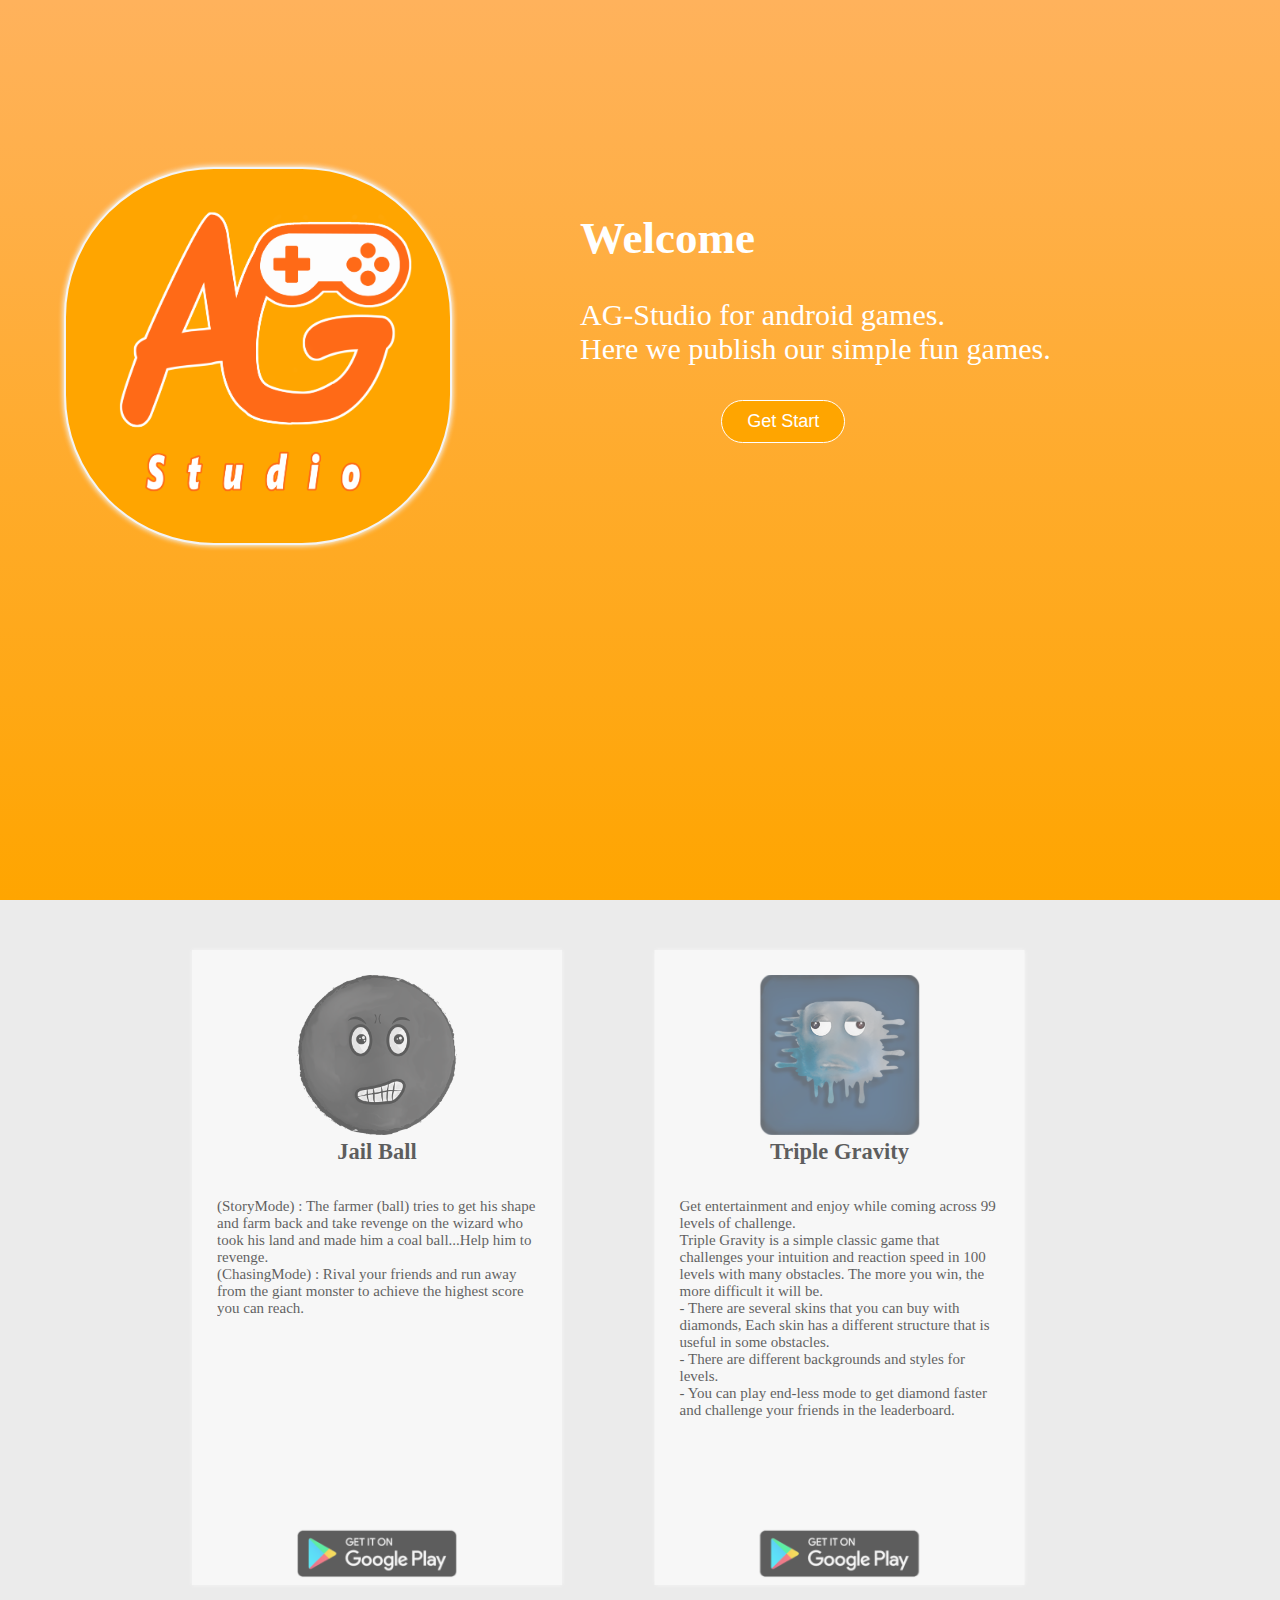
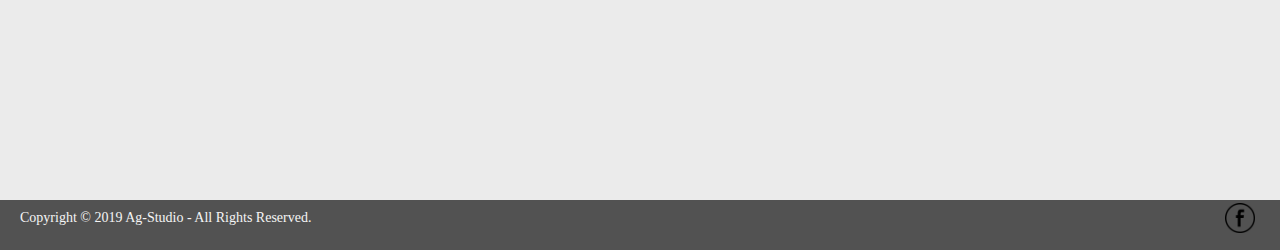
<file: index.html>
<!DOCTYPE html>
<html>
    <head>
        <meta charset="utf-8">
        <meta name="viewport" content="width=device-width, initial-scale=1.0">
        
        <title>Ag-Studio</title>
        
        <link href="https://fonts.googleapis.com/css?family=Montserrat&display=swap" rel="stylesheet">
        <link rel="stylesheet" href="css/style.css">
        <link rel="stylesheet" href="css/buttons.css">
        <link rel="stylesheet" href="css/animations.css">
        <link rel="stylesheet" href="css/MediaQueries.css">
    </head>
    <body>
        <section class="section wel_section">
            <div class="container">
                <div class="wel_logo" style="-webkit-animation-duration: 1.5s; animation-duration: 1.5s; -webkit-animation-name: fadein; animation-name: fadein;"><img id="logo" src="pictures/AG.png" alt="AG-logo"></div>
                <div class="wel_content">
                    <h2>Welcome</h2>
                    <br>
                    <p>AG-Studio for android games.<br>Here we publish our simple fun games.</p>
                    <br>
                    <button id="getstart-btn" class="btn-pattern-1" style="margin: 0 30%;">Get Start</button>
                </div>
            </div>
        </section>
        
        <section class="section games_section">
            <div class="container">
                
                <div class="group-1 selected_group">
                    <div class="GameBox">
                        <img src="pictures/JailBall_icon.png" alt="JailBall-logo">
                        <h2 style="display: block; height: 10%;">Jail Ball</h2>
                        <p style="display: block; height: 55%; overflow-y:auto;">(StoryMode) :
                            The farmer (ball) tries to get his shape and farm back and take revenge on the wizard who took his land and made him a coal ball...Help him to revenge. <br> (ChasingMode) : Rival your friends and run away from the giant monster to achieve the highest score you can reach.</p>
                        <a style="display: block; height: 5%;" href="https://play.google.com/store/apps/details?id=com.AG.JailBall"><img class="PlayStoreImg" src="pictures/GoogleStoreBtn.png" alt="Download Now"></a>
                    </div>

                    <div style="transform: translate(125%);" class="GameBox">
                        <img src="pictures/TG_icon.png" alt="TripleGravity-logo">
                        <h2 style="display: block; height: 10%;">Triple Gravity</h2>
                        <p style="display: block; height: 55%;">Get entertainment and enjoy while coming across 99 levels of challenge.<br>
                            Triple Gravity is a simple classic game that challenges your intuition and reaction speed in 100 levels with many obstacles.
                            The more you win, the more difficult it will be.<br>
- There are several skins that you can buy with diamonds, Each skin has a different structure that is useful in some obstacles.
<br>
- There are different backgrounds and styles for levels.
<br>
- You can play end-less mode to get diamond faster and challenge your friends in the leaderboard.</p>
                        <a style="display: block; height: 5%;" href="https://play.google.com/store/apps/details?id=com.AG.TripleGravity"><img class="PlayStoreImg" src="pictures/GoogleStoreBtn.png" alt="Download Now"></a>
                    </div>
                </div>
            </div> 
        </section>
        
        <footer>
            <label>Copyright © 2019 Ag-Studio - All Rights Reserved.</label>
            <a href="https://www.facebook.com/AwesomeGames4u" target="_blank"></a>
        </footer>
        <script src="js/script.js"></script>
    </body>
</html>
</file>
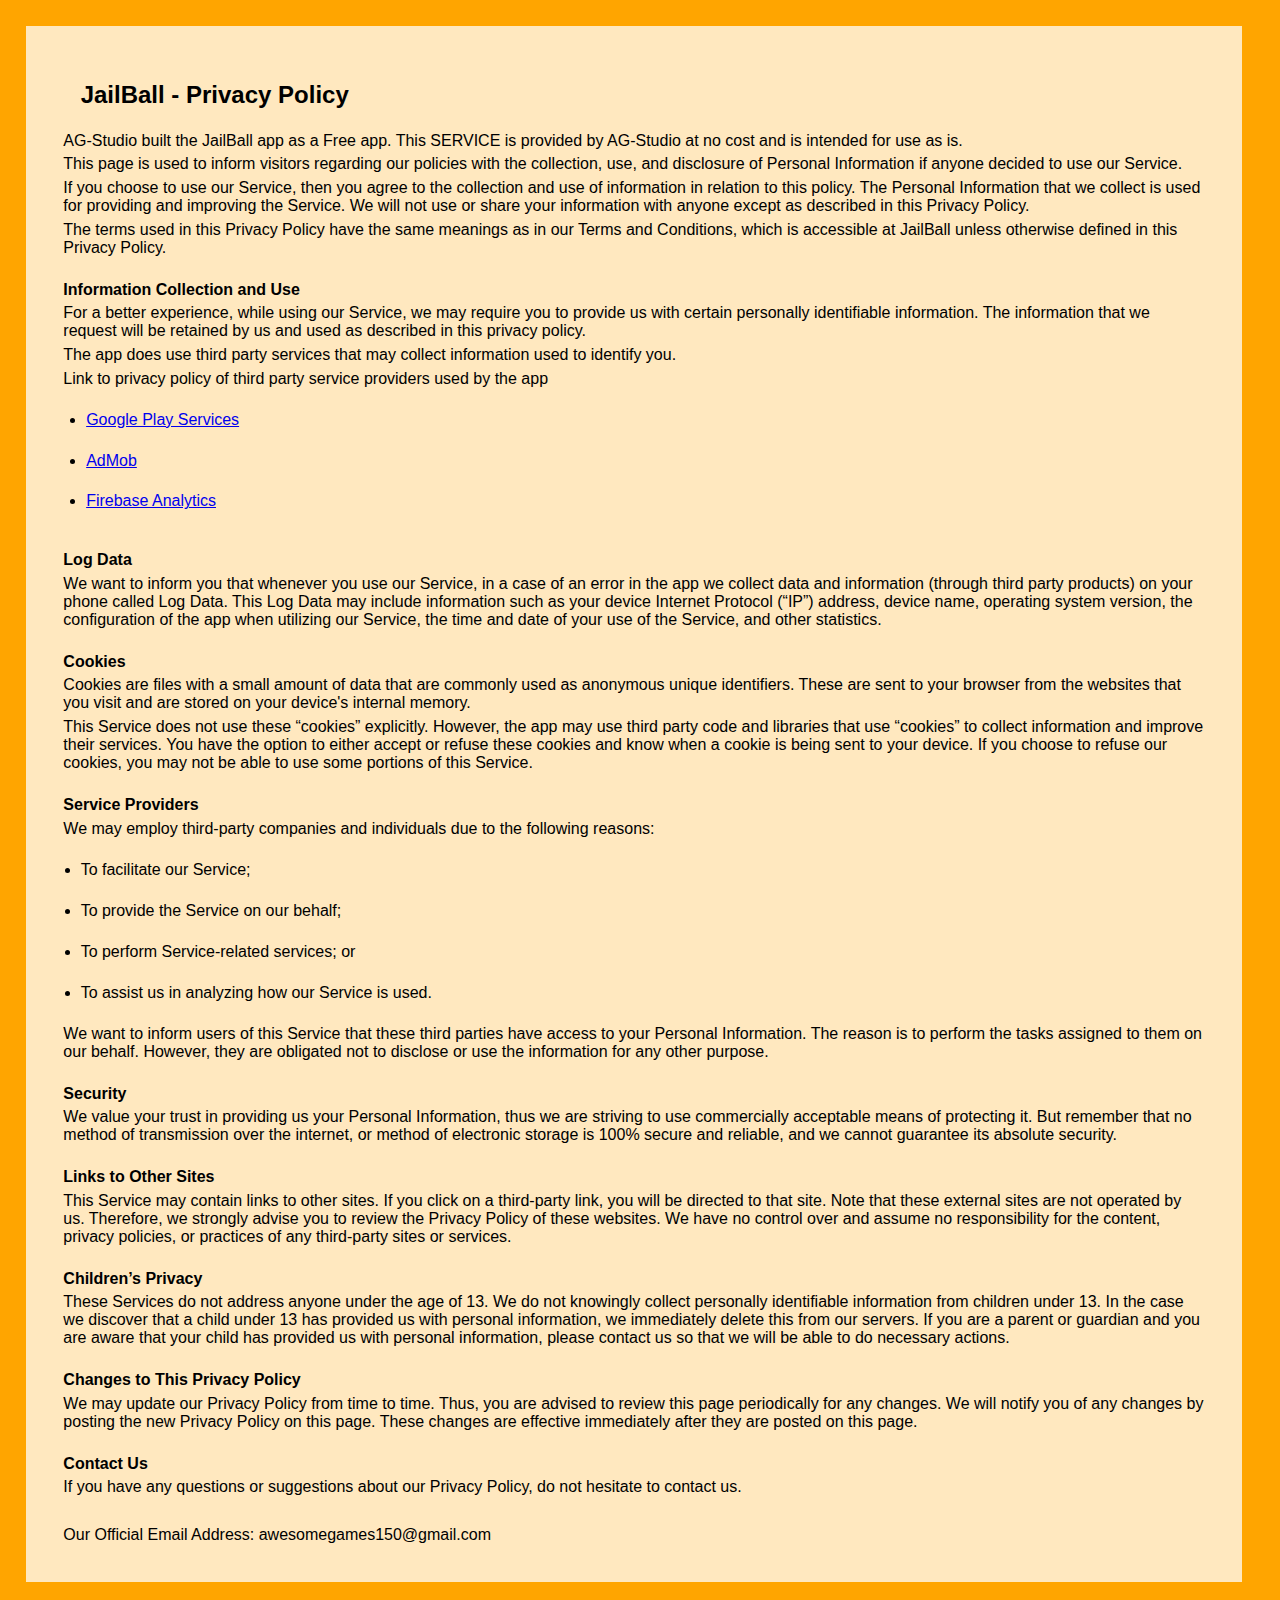
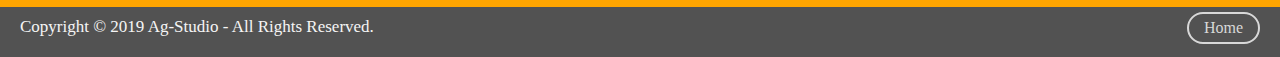
<file: JailBall_PrivacyPolicy.html>
<!DOCTYPE html>
<html lang="en">
    <head>
        <meta charset="utf-8">
        <meta name="viewport" content="width=device-width, initial-scale=1.0">
        <meta name="keywords" content="Android-Games-SimpleGames-AndroidGames-MobileGames">
        <meta name="description" content="AG-Studio for android games. Here we publish our simple fun games">
        
        <title>AG-Studio</title>
        
        <link rel="icon" href="https://drive.google.com/uc?authuser=0&id=1WiA4LRcoNYIMOTv-najiBPndVAPcq-lv&export=download">
        
        <style>
            *{
                padding: 0;
                margin: 0;
            }
            html{
                font-family:serif;
                background-color: #525252;
            }
            .btn{
                display: inline-block;
                font-size: 16px;
                color: #d8d8d8;
                text-decoration: none;
                border: 2px solid #d8d8d8;
                border-radius: 25px;
                padding: 5px 15px;
                -webkit-transition-duration: 0.5s;
                transition-duration: 0.5s;
            }
            .btn:hover{
                color: #525252;
                background-color: #d8d8d8;
            }
            div{
                margin: 0.5%;
            }
            h2{
                margin: 2%;
            }
            li{
                margin: 2%;
            }
            footer{
                display: block;
                background-color: #525252;
                color: #f5f5f5;
                font-size: 17px;
                height: 50px;
            }
            footer label{
                display: inline-block;
                margin-left: 20px;
                margin-top: 10px;
            }
        </style>
    </head>
    
    <body>        
        <section style="width: auto; background-color: orange;">
            <div style="display: inline-block; color: black; background-color: rgba(255, 255, 255, 0.75); width: 90%; height: 90%; margin: 2% 2%; padding: 2.5%;">
                
                <h2 style="font-family: &quot;Helvetica Neue&quot;, Helvetica, Arial, sans-serif;">
JailBall - Privacy Policy</h2>
<div style="font-family: &quot;Helvetica Neue&quot;, Helvetica, Arial, sans-serif;">
AG-Studio built the JailBall app as a Free app. This SERVICE is provided by AG-Studio at no cost and is intended for use as is.</div>
<div style="font-family: &quot;Helvetica Neue&quot;, Helvetica, Arial, sans-serif;">
This page is used to inform visitors regarding our policies with the collection, use, and disclosure of Personal Information if anyone decided to use our Service.</div>
<div style="font-family: &quot;Helvetica Neue&quot;, Helvetica, Arial, sans-serif;">
If you choose to use our Service, then you agree to the collection and use of information in relation to this policy. The Personal Information that we collect is used for providing and improving the Service. We will not use or share your information with anyone except as described in this Privacy Policy.</div>
<div style="font-family: &quot;Helvetica Neue&quot;, Helvetica, Arial, sans-serif;">
The terms used in this Privacy Policy have the same meanings as in our Terms and Conditions, which is accessible at JailBall unless otherwise defined in this Privacy Policy.</div>
<div style="font-family: &quot;Helvetica Neue&quot;, Helvetica, Arial, sans-serif;">
    <br>
<strong>Information Collection and Use</strong></div>
<div style="font-family: &quot;Helvetica Neue&quot;, Helvetica, Arial, sans-serif;">
For a better experience, while using our Service, we may require you to provide us with certain personally identifiable information. The information that we request will be retained by us and used as described in this privacy policy.</div>
<div style="font-family: &quot;Helvetica Neue&quot;, Helvetica, Arial, sans-serif;">
The app does use third party services that may collect information used to identify you.</div>
<div style="font-family: &quot;Helvetica Neue&quot;, Helvetica, Arial, sans-serif;">
Link to privacy policy of third party service providers used by the app<br>
<ul>
<li><a href="https://www.google.com/policies/privacy/" target="_blank">Google Play Services</a></li>
<li><a href="https://support.google.com/admob/answer/6128543?hl=en" target="_blank">AdMob</a></li>
<li><a href="https://firebase.google.com/policies/analytics" target="_blank">Firebase Analytics</a></li>
</ul>
</div>
<div style="font-family: &quot;Helvetica Neue&quot;, Helvetica, Arial, sans-serif;">
    <br>
<strong>Log Data</strong></div>
<div style="font-family: &quot;Helvetica Neue&quot;, Helvetica, Arial, sans-serif;">
We want to inform you that whenever you use our Service, in a case of an error in the app we collect data and information (through third party products) on your phone called Log Data. This Log Data may include information such as your device Internet Protocol (“IP”) address, device name, operating system version, the configuration of the app when utilizing our Service, the time and date of your use of the Service, and other statistics.</div>
<div style="font-family: &quot;Helvetica Neue&quot;, Helvetica, Arial, sans-serif;">
    <br>
<strong>Cookies</strong></div>
<div style="font-family: &quot;Helvetica Neue&quot;, Helvetica, Arial, sans-serif;">
Cookies are files with a small amount of data that are commonly used as anonymous unique identifiers. These are sent to your browser from the websites that you visit and are stored on your device's internal memory.</div>
<div style="font-family: &quot;Helvetica Neue&quot;, Helvetica, Arial, sans-serif;">
This Service does not use these “cookies” explicitly. However, the app may use third party code and libraries that use “cookies” to collect information and improve their services. You have the option to either accept or refuse these cookies and know when a cookie is being sent to your device. If you choose to refuse our cookies, you may not be able to use some portions of this Service.</div>
<div style="font-family: &quot;Helvetica Neue&quot;, Helvetica, Arial, sans-serif;">
    <br>
<strong>Service Providers</strong></div>
<div style="font-family: &quot;Helvetica Neue&quot;, Helvetica, Arial, sans-serif;">
We may employ third-party companies and individuals due to the following reasons:</div>
<ul style="font-family: &quot;Helvetica Neue&quot;, Helvetica, Arial, sans-serif;">
<li>To facilitate our Service;</li>
<li>To provide the Service on our behalf;</li>
<li>To perform Service-related services; or</li>
<li>To assist us in analyzing how our Service is used.</li>
</ul>
<div style="font-family: &quot;Helvetica Neue&quot;, Helvetica, Arial, sans-serif;">
We want to inform users of this Service that these third parties have access to your Personal Information. The reason is to perform the tasks assigned to them on our behalf. However, they are obligated not to disclose or use the information for any other purpose.</div>
<div style="font-family: &quot;Helvetica Neue&quot;, Helvetica, Arial, sans-serif;">
    <br>
<strong>Security</strong></div>
<div style="font-family: &quot;Helvetica Neue&quot;, Helvetica, Arial, sans-serif;">
We value your trust in providing us your Personal Information, thus we are striving to use commercially acceptable means of protecting it. But remember that no method of transmission over the internet, or method of electronic storage is 100% secure and reliable, and we cannot guarantee its absolute security.</div>
<div style="font-family: &quot;Helvetica Neue&quot;, Helvetica, Arial, sans-serif;">
    <br>
<strong>Links to Other Sites</strong></div>
<div style="font-family: &quot;Helvetica Neue&quot;, Helvetica, Arial, sans-serif;">
This Service may contain links to other sites. If you click on a third-party link, you will be directed to that site. Note that these external sites are not operated by us. Therefore, we strongly advise you to review the Privacy Policy of these websites. We have no control over and assume no responsibility for the content, privacy policies, or practices of any third-party sites or services.</div>
<div style="font-family: &quot;Helvetica Neue&quot;, Helvetica, Arial, sans-serif;">
    <br>
<strong>Children’s Privacy</strong></div>
<div style="font-family: &quot;Helvetica Neue&quot;, Helvetica, Arial, sans-serif;">
These Services do not address anyone under the age of 13. We do not knowingly collect personally identifiable information from children under 13. In the case we discover that a child under 13 has provided us with personal information, we immediately delete this from our servers. If you are a parent or guardian and you are aware that your child has provided us with personal information, please contact us so that we will be able to do necessary actions.</div>
<div style="font-family: &quot;Helvetica Neue&quot;, Helvetica, Arial, sans-serif;">
    <br>
<strong>Changes to This Privacy Policy</strong></div>
<div style="font-family: &quot;Helvetica Neue&quot;, Helvetica, Arial, sans-serif;">
We may update our Privacy Policy from time to time. Thus, you are advised to review this page periodically for any changes. We will notify you of any changes by posting the new Privacy Policy on this page. These changes are effective immediately after they are posted on this page.</div>
<div style="font-family: &quot;Helvetica Neue&quot;, Helvetica, Arial, sans-serif;">
    <br>
<strong>Contact Us</strong></div>
<div style="font-family: &quot;Helvetica Neue&quot;, Helvetica, Arial, sans-serif;">
If you have any questions or suggestions about our Privacy Policy, do not hesitate to contact us.</div>
<div style="font-family: &quot;Helvetica Neue&quot;, Helvetica, Arial, sans-serif;">
<br></div>
<div style="font-family: &quot;Helvetica Neue&quot;, Helvetica, Arial, sans-serif;">
Our Official Email Address: awesomegames150@gmail.com</div>
<div style="clear: both;"></div>
            </div>
        </section>
        
        <footer>
            <label>Copyright © 2019 Ag-Studio - All Rights Reserved.</label>
            <a class="btn" style="float: right; margin: 5px 20px 5px 0px;" href="http://ag-studio.site">Home</a>
        </footer>
    </body>
</html>
</file>
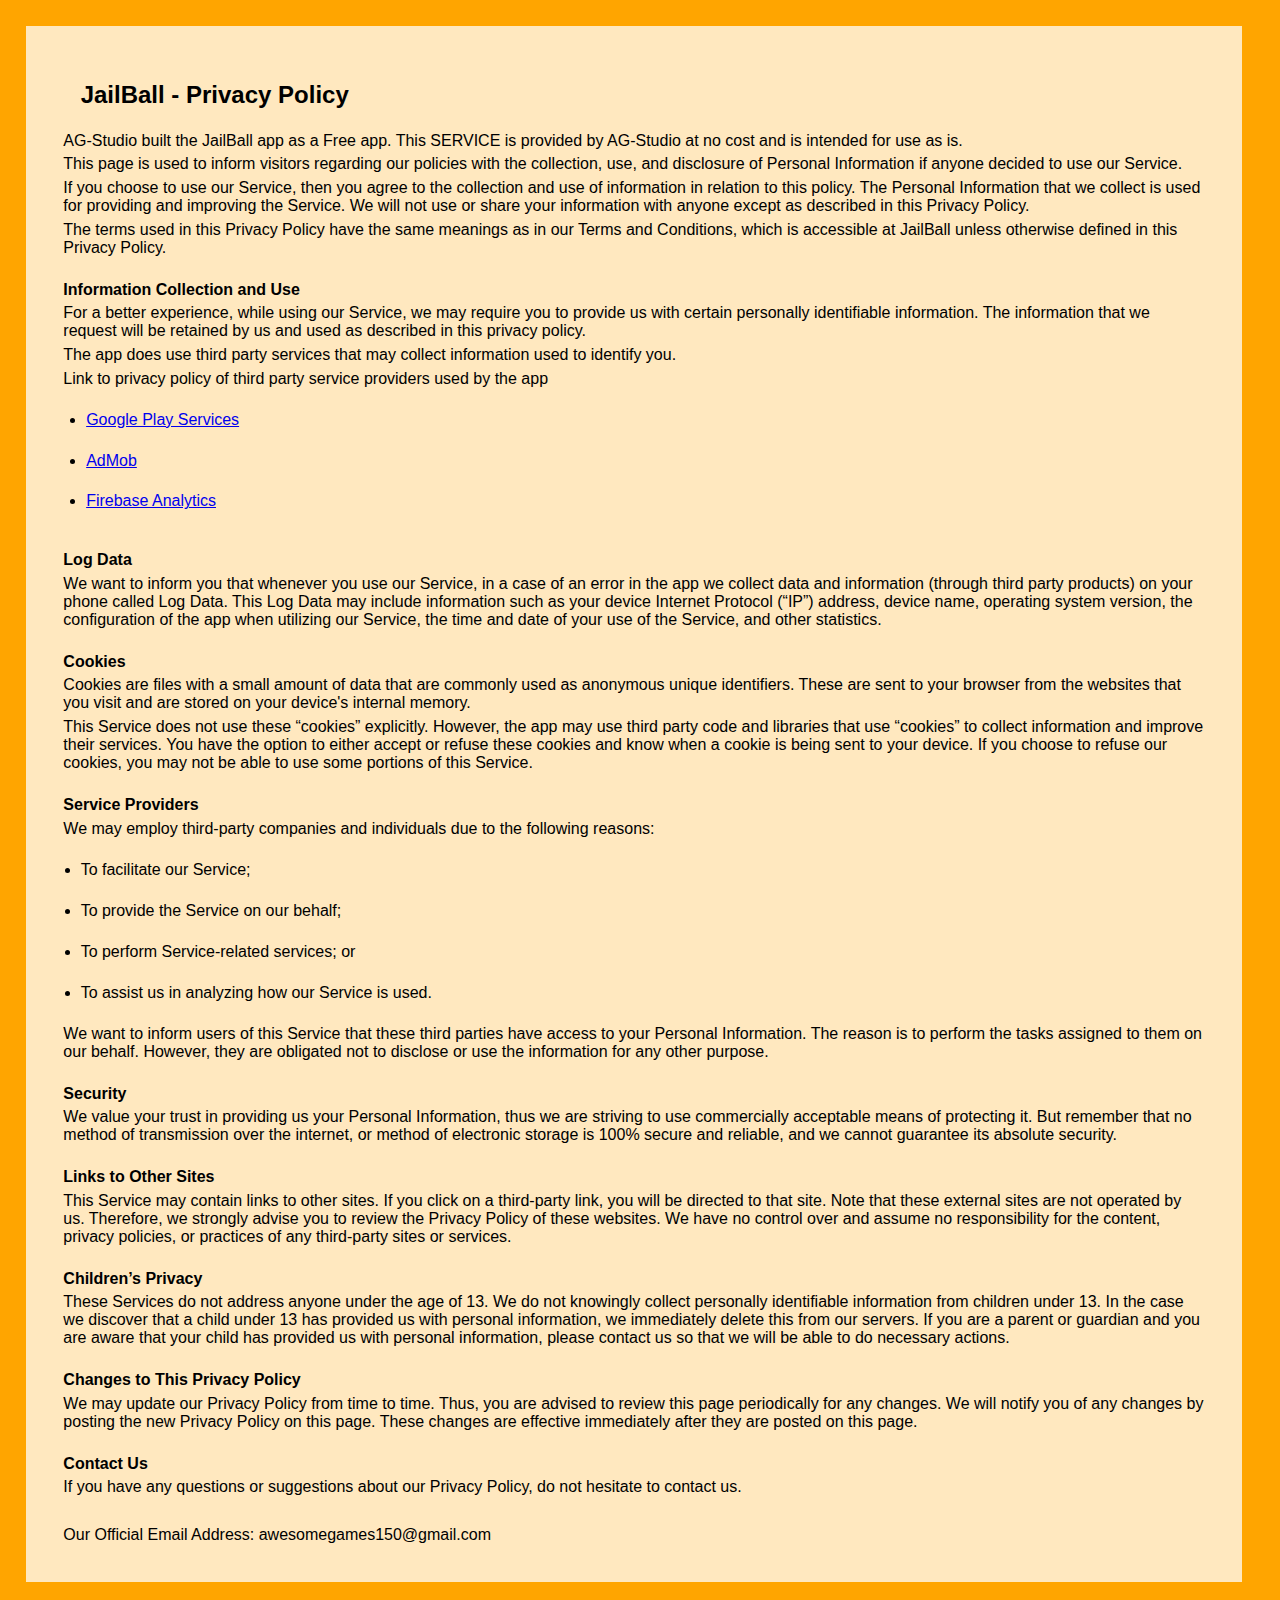
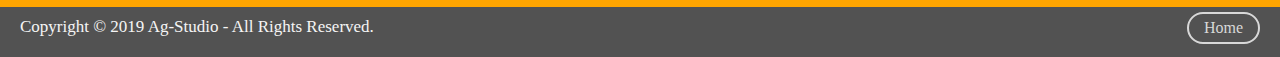
<file: JailBall_PrivecyPolicy.html>
<!DOCTYPE html>
<html lang="en">
    <head>
        <meta charset="utf-8">
        <meta name="viewport" content="width=device-width, initial-scale=1.0">
        <meta name="keywords" content="Android-Games-SimpleGames-AndroidGames-MobileGames">
        <meta name="description" content="AG-Studio for android games. Here we publish our simple fun games">
        
        <title>AG-Studio</title>
        
        <link rel="icon" href="https://drive.google.com/uc?authuser=0&id=1WiA4LRcoNYIMOTv-najiBPndVAPcq-lv&export=download">
        
        <style>
            *{
                padding: 0;
                margin: 0;
            }
            html{
                font-family:serif;
                background-color: #525252;
            }
            .btn{
                display: inline-block;
                font-size: 16px;
                color: #d8d8d8;
                text-decoration: none;
                border: 2px solid #d8d8d8;
                border-radius: 25px;
                padding: 5px 15px;
                -webkit-transition-duration: 0.5s;
                transition-duration: 0.5s;
            }
            .btn:hover{
                color: #525252;
                background-color: #d8d8d8;
            }
            div{
                margin: 0.5%;
            }
            h2{
                margin: 2%;
            }
            li{
                margin: 2%;
            }
            footer{
                display: block;
                background-color: #525252;
                color: #f5f5f5;
                font-size: 17px;
                height: 50px;
            }
            footer label{
                display: inline-block;
                margin-left: 20px;
                margin-top: 10px;
            }
        </style>
    </head>
    
    <body>        
        <section style="width: auto; background-color: orange;">
            <div style="display: inline-block; color: black; background-color: rgba(255, 255, 255, 0.75); width: 90%; height: 90%; margin: 2% 2%; padding: 2.5%;">
                
                <h2 style="font-family: &quot;Helvetica Neue&quot;, Helvetica, Arial, sans-serif;">
JailBall - Privacy Policy</h2>
<div style="font-family: &quot;Helvetica Neue&quot;, Helvetica, Arial, sans-serif;">
AG-Studio built the JailBall app as a Free app. This SERVICE is provided by AG-Studio at no cost and is intended for use as is.</div>
<div style="font-family: &quot;Helvetica Neue&quot;, Helvetica, Arial, sans-serif;">
This page is used to inform visitors regarding our policies with the collection, use, and disclosure of Personal Information if anyone decided to use our Service.</div>
<div style="font-family: &quot;Helvetica Neue&quot;, Helvetica, Arial, sans-serif;">
If you choose to use our Service, then you agree to the collection and use of information in relation to this policy. The Personal Information that we collect is used for providing and improving the Service. We will not use or share your information with anyone except as described in this Privacy Policy.</div>
<div style="font-family: &quot;Helvetica Neue&quot;, Helvetica, Arial, sans-serif;">
The terms used in this Privacy Policy have the same meanings as in our Terms and Conditions, which is accessible at JailBall unless otherwise defined in this Privacy Policy.</div>
<div style="font-family: &quot;Helvetica Neue&quot;, Helvetica, Arial, sans-serif;">
    <br>
<strong>Information Collection and Use</strong></div>
<div style="font-family: &quot;Helvetica Neue&quot;, Helvetica, Arial, sans-serif;">
For a better experience, while using our Service, we may require you to provide us with certain personally identifiable information. The information that we request will be retained by us and used as described in this privacy policy.</div>
<div style="font-family: &quot;Helvetica Neue&quot;, Helvetica, Arial, sans-serif;">
The app does use third party services that may collect information used to identify you.</div>
<div style="font-family: &quot;Helvetica Neue&quot;, Helvetica, Arial, sans-serif;">
Link to privacy policy of third party service providers used by the app<br>
<ul>
<li><a href="https://www.google.com/policies/privacy/" target="_blank">Google Play Services</a></li>
<li><a href="https://support.google.com/admob/answer/6128543?hl=en" target="_blank">AdMob</a></li>
<li><a href="https://firebase.google.com/policies/analytics" target="_blank">Firebase Analytics</a></li>
</ul>
</div>
<div style="font-family: &quot;Helvetica Neue&quot;, Helvetica, Arial, sans-serif;">
    <br>
<strong>Log Data</strong></div>
<div style="font-family: &quot;Helvetica Neue&quot;, Helvetica, Arial, sans-serif;">
We want to inform you that whenever you use our Service, in a case of an error in the app we collect data and information (through third party products) on your phone called Log Data. This Log Data may include information such as your device Internet Protocol (“IP”) address, device name, operating system version, the configuration of the app when utilizing our Service, the time and date of your use of the Service, and other statistics.</div>
<div style="font-family: &quot;Helvetica Neue&quot;, Helvetica, Arial, sans-serif;">
    <br>
<strong>Cookies</strong></div>
<div style="font-family: &quot;Helvetica Neue&quot;, Helvetica, Arial, sans-serif;">
Cookies are files with a small amount of data that are commonly used as anonymous unique identifiers. These are sent to your browser from the websites that you visit and are stored on your device's internal memory.</div>
<div style="font-family: &quot;Helvetica Neue&quot;, Helvetica, Arial, sans-serif;">
This Service does not use these “cookies” explicitly. However, the app may use third party code and libraries that use “cookies” to collect information and improve their services. You have the option to either accept or refuse these cookies and know when a cookie is being sent to your device. If you choose to refuse our cookies, you may not be able to use some portions of this Service.</div>
<div style="font-family: &quot;Helvetica Neue&quot;, Helvetica, Arial, sans-serif;">
    <br>
<strong>Service Providers</strong></div>
<div style="font-family: &quot;Helvetica Neue&quot;, Helvetica, Arial, sans-serif;">
We may employ third-party companies and individuals due to the following reasons:</div>
<ul style="font-family: &quot;Helvetica Neue&quot;, Helvetica, Arial, sans-serif;">
<li>To facilitate our Service;</li>
<li>To provide the Service on our behalf;</li>
<li>To perform Service-related services; or</li>
<li>To assist us in analyzing how our Service is used.</li>
</ul>
<div style="font-family: &quot;Helvetica Neue&quot;, Helvetica, Arial, sans-serif;">
We want to inform users of this Service that these third parties have access to your Personal Information. The reason is to perform the tasks assigned to them on our behalf. However, they are obligated not to disclose or use the information for any other purpose.</div>
<div style="font-family: &quot;Helvetica Neue&quot;, Helvetica, Arial, sans-serif;">
    <br>
<strong>Security</strong></div>
<div style="font-family: &quot;Helvetica Neue&quot;, Helvetica, Arial, sans-serif;">
We value your trust in providing us your Personal Information, thus we are striving to use commercially acceptable means of protecting it. But remember that no method of transmission over the internet, or method of electronic storage is 100% secure and reliable, and we cannot guarantee its absolute security.</div>
<div style="font-family: &quot;Helvetica Neue&quot;, Helvetica, Arial, sans-serif;">
    <br>
<strong>Links to Other Sites</strong></div>
<div style="font-family: &quot;Helvetica Neue&quot;, Helvetica, Arial, sans-serif;">
This Service may contain links to other sites. If you click on a third-party link, you will be directed to that site. Note that these external sites are not operated by us. Therefore, we strongly advise you to review the Privacy Policy of these websites. We have no control over and assume no responsibility for the content, privacy policies, or practices of any third-party sites or services.</div>
<div style="font-family: &quot;Helvetica Neue&quot;, Helvetica, Arial, sans-serif;">
    <br>
<strong>Children’s Privacy</strong></div>
<div style="font-family: &quot;Helvetica Neue&quot;, Helvetica, Arial, sans-serif;">
These Services do not address anyone under the age of 13. We do not knowingly collect personally identifiable information from children under 13. In the case we discover that a child under 13 has provided us with personal information, we immediately delete this from our servers. If you are a parent or guardian and you are aware that your child has provided us with personal information, please contact us so that we will be able to do necessary actions.</div>
<div style="font-family: &quot;Helvetica Neue&quot;, Helvetica, Arial, sans-serif;">
    <br>
<strong>Changes to This Privacy Policy</strong></div>
<div style="font-family: &quot;Helvetica Neue&quot;, Helvetica, Arial, sans-serif;">
We may update our Privacy Policy from time to time. Thus, you are advised to review this page periodically for any changes. We will notify you of any changes by posting the new Privacy Policy on this page. These changes are effective immediately after they are posted on this page.</div>
<div style="font-family: &quot;Helvetica Neue&quot;, Helvetica, Arial, sans-serif;">
    <br>
<strong>Contact Us</strong></div>
<div style="font-family: &quot;Helvetica Neue&quot;, Helvetica, Arial, sans-serif;">
If you have any questions or suggestions about our Privacy Policy, do not hesitate to contact us.</div>
<div style="font-family: &quot;Helvetica Neue&quot;, Helvetica, Arial, sans-serif;">
<br></div>
<div style="font-family: &quot;Helvetica Neue&quot;, Helvetica, Arial, sans-serif;">
Our Official Email Address: awesomegames150@gmail.com</div>
<div style="clear: both;"></div>
            </div>
        </section>
        
        <footer>
            <label>Copyright © 2019 Ag-Studio - All Rights Reserved.</label>
            <a class="btn" style="float: right; margin: 5px 20px 5px 0px;" href="http://ag-studio.site">Home</a>
        </footer>
    </body>
</html>
</file>
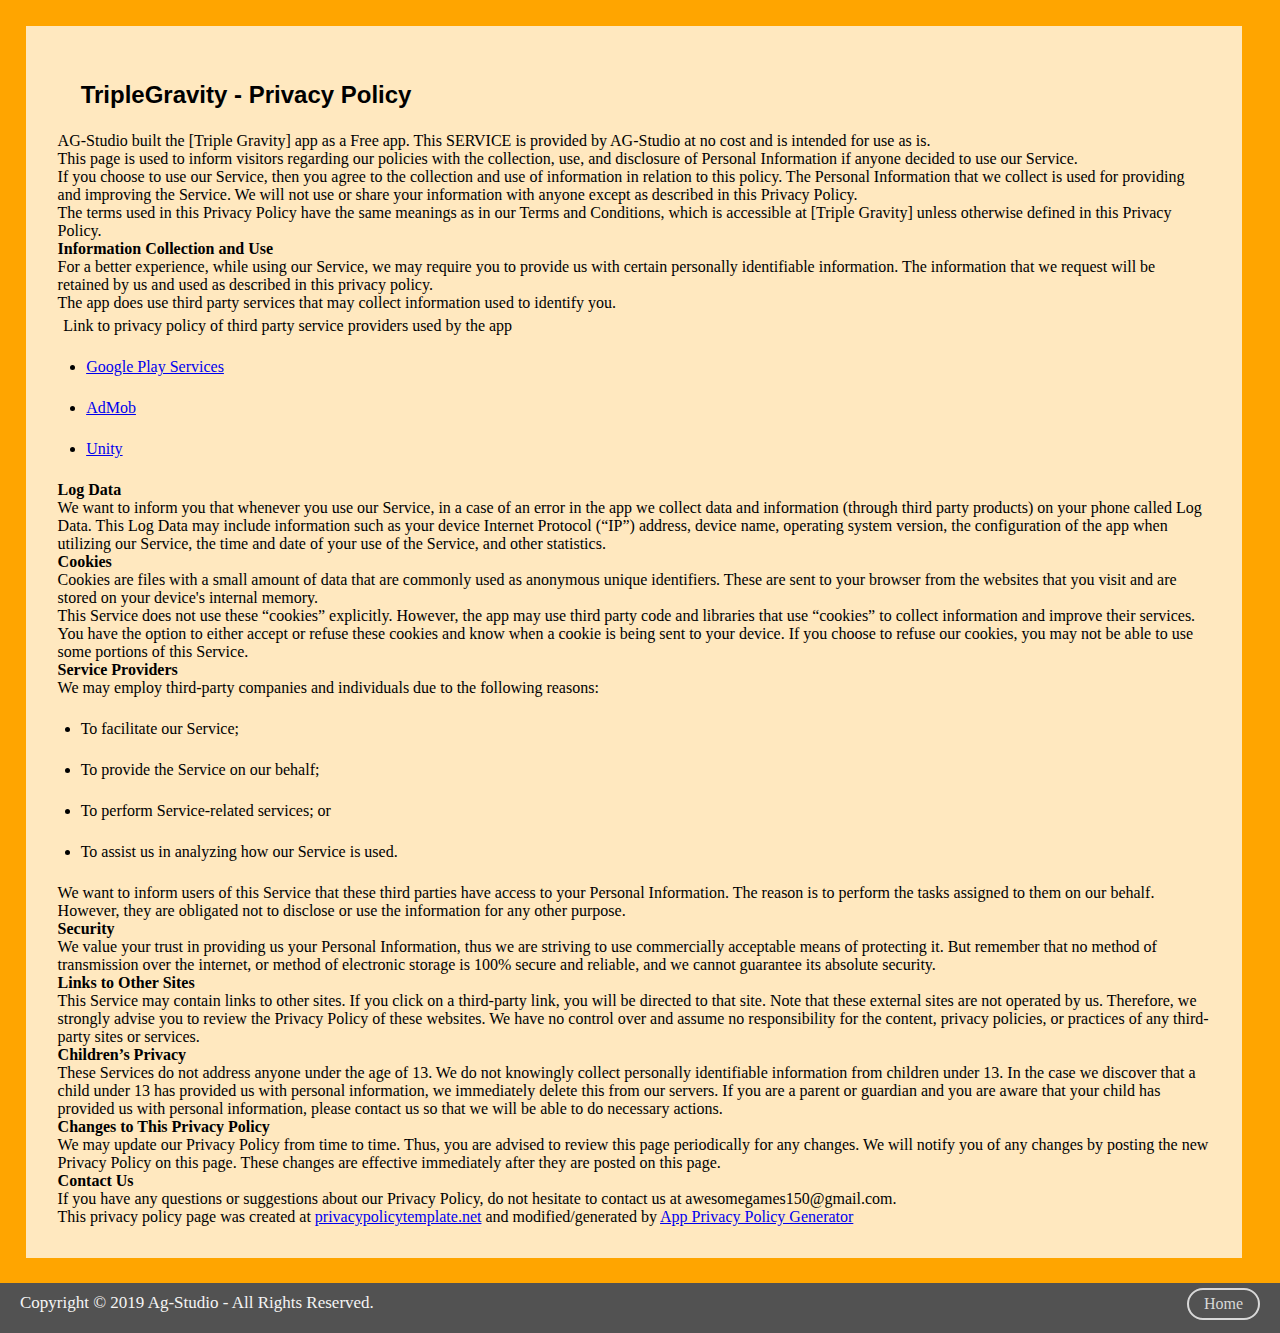
<file: TripleGravity_PrivacyPolicy.html>
<!DOCTYPE html>
<html lang="en">
    <head>
        <meta charset="utf-8">
        <meta name="viewport" content="width=device-width, initial-scale=1.0">
        <meta name="keywords" content="Android-Games-SimpleGames-AndroidGames-MobileGames">
        <meta name="description" content="AG-Studio for android games. Here we publish our simple fun games">
        
        <title>AG-Studio</title>
        
        <link rel="icon" href="https://drive.google.com/uc?authuser=0&id=1WiA4LRcoNYIMOTv-najiBPndVAPcq-lv&export=download">
        
        <style>
            *{
                padding: 0;
                margin: 0;
            }
            html{
                font-family:serif;
                background-color: #525252;
            }
            .btn{
                display: inline-block;
                font-size: 16px;
                color: #d8d8d8;
                text-decoration: none;
                border: 2px solid #d8d8d8;
                border-radius: 25px;
                padding: 5px 15px;
                -webkit-transition-duration: 0.5s;
                transition-duration: 0.5s;
            }
            .btn:hover{
                color: #525252;
                background-color: #d8d8d8;
            }
            div{
                margin: 0.5%;
            }
            h2{
                margin: 2%;
            }
            li{
                margin: 2%;
            }
            footer{
                display: block;
                background-color: #525252;
                color: #f5f5f5;
                font-size: 17px;
                height: 50px;
            }
            footer label{
                display: inline-block;
                margin-left: 20px;
                margin-top: 10px;
            }
        </style>
    </head>
    
    <body>        
        <section style="width: auto; background-color: orange;">
            <div style="display: inline-block; color: black; background-color: rgba(255, 255, 255, 0.75); width: 90%; height: 90%; margin: 2% 2%; padding: 2.5%;">
                
                <h2 style="font-family: &quot;Helvetica Neue&quot;, Helvetica, Arial, sans-serif;">
TripleGravity - Privacy Policy</h2>
<p>
                    AG-Studio built the [Triple Gravity] app as
                    a Free app. This SERVICE is provided by
                    AG-Studio at no cost and is intended for
                    use as is.
                  </p> <p>
                    This page is used to inform visitors regarding
                    our policies with the collection, use, and
                    disclosure of Personal Information if anyone decided to use
                    our Service.
                  </p> <p>
                    If you choose to use our Service, then you agree
                    to the collection and use of information in relation to this
                    policy. The Personal Information that we collect is
                    used for providing and improving the Service.
                    We will not use or share your
                    information with anyone except as described in this Privacy
                    Policy.
                  </p> <p>
                    The terms used in this Privacy Policy have the same meanings
                    as in our Terms and Conditions, which is accessible at
                    [Triple Gravity] unless otherwise defined in this Privacy
                    Policy.
                  </p> <p><strong>Information Collection and Use</strong></p> <p>
                    For a better experience, while using our Service,
                    we may require you to provide us with certain
                    personally identifiable information. The
                    information that we request will be
                    retained by us and used as described in this privacy policy.
                  </p> <p>
                    The app does use third party services that may collect
                    information used to identify you.
                  </p> <div><p>
                      Link to privacy policy of third party service providers
                      used by the app
                    </p> <ul><li><a href="https://www.google.com/policies/privacy/" target="_blank">Google Play Services</a></li><li><a href="https://support.google.com/admob/answer/6128543?hl=en" target="_blank">AdMob</a></li><!----><!----><!----><!----><!----><!----><!----><!----><!----><li><a href="https://unity3d.com/legal/privacy-policy" target="_blank">Unity</a></li><!----><!----></ul></div> <p><strong>Log Data</strong></p> <p>
                    We want to inform you that whenever
                    you use our Service, in a case of an error in the
                    app we collect data and information (through third
                    party products) on your phone called Log Data. This Log Data
                    may include information such as your device Internet
                    Protocol (“IP”) address, device name, operating system
                    version, the configuration of the app when utilizing
                    our Service, the time and date of your use of the
                    Service, and other statistics.
                  </p> <p><strong>Cookies</strong></p> <p>
                    Cookies are files with a small amount of data that are
                    commonly used as anonymous unique identifiers. These are
                    sent to your browser from the websites that you visit and
                    are stored on your device's internal memory.
                  </p> <p>
                    This Service does not use these “cookies” explicitly.
                    However, the app may use third party code and libraries that
                    use “cookies” to collect information and improve their
                    services. You have the option to either accept or refuse
                    these cookies and know when a cookie is being sent to your
                    device. If you choose to refuse our cookies, you may not be
                    able to use some portions of this Service.
                  </p> <p><strong>Service Providers</strong></p> <p>
                    We may employ third-party companies
                    and individuals due to the following reasons:
                  </p> <ul><li>To facilitate our Service;</li> <li>To provide the Service on our behalf;</li> <li>To perform Service-related services; or</li> <li>To assist us in analyzing how our Service is used.</li></ul> <p>
                    We want to inform users of this
                    Service that these third parties have access to your
                    Personal Information. The reason is to perform the tasks
                    assigned to them on our behalf. However, they are obligated
                    not to disclose or use the information for any other
                    purpose.
                  </p> <p><strong>Security</strong></p> <p>
                    We value your trust in providing us
                    your Personal Information, thus we are striving to use
                    commercially acceptable means of protecting it. But remember
                    that no method of transmission over the internet, or method
                    of electronic storage is 100% secure and reliable, and
                    we cannot guarantee its absolute security.
                  </p> <p><strong>Links to Other Sites</strong></p> <p>
                    This Service may contain links to other sites. If you click
                    on a third-party link, you will be directed to that site.
                    Note that these external sites are not operated by
                    us. Therefore, we strongly advise you to
                    review the Privacy Policy of these websites.
                    We have no control over and assume no
                    responsibility for the content, privacy policies, or
                    practices of any third-party sites or services.
                  </p> <p><strong>Children’s Privacy</strong></p> <p>
                    These Services do not address anyone under the age of 13.
                    We do not knowingly collect personally
                    identifiable information from children under 13. In the case
                    we discover that a child under 13 has provided
                    us with personal information,
                    we immediately delete this from our servers. If you
                    are a parent or guardian and you are aware that your child
                    has provided us with personal information, please contact
                    us so that we will be able to do
                    necessary actions.
                  </p> <p><strong>Changes to This Privacy Policy</strong></p> <p>
                    We may update our Privacy Policy from
                    time to time. Thus, you are advised to review this page
                    periodically for any changes. We will
                    notify you of any changes by posting the new Privacy Policy
                    on this page. These changes are effective immediately after
                    they are posted on this page.
                  </p> <p><strong>Contact Us</strong></p> <p>
                    If you have any questions or suggestions about
                    our Privacy Policy, do not hesitate to contact
                    us at awesomegames150@gmail.com.
                  </p> <p>
                    This privacy policy page was created at
                    <a href="https://privacypolicytemplate.net" target="_blank">privacypolicytemplate.net</a>
                    and modified/generated by
                    <a href="https://app-privacy-policy-generator.firebaseapp.com/" target="_blank">App Privacy Policy Generator</a></p>
            </div>
        </section>
        
        <footer>
            <label>Copyright © 2019 Ag-Studio - All Rights Reserved.</label>
            <a class="btn" style="float: right; margin: 5px 20px 5px 0px;" href="http://ag-studio.site">Home</a>
        </footer>
    </body>
</html>
</file>
<file: css/style.css>
*{
    margin: 0;
    padding: 0;
}
*:focus{
    outline: none;
}
html{
    font-family: cursive;
    font-weight: 300;
    font-size: 20px;
    background-color: gray;
}
p{
    text-align: left;
}

.section{
    height: 100vh;
}
.wel_section{
    background-image: -webkit-gradient(linear, left top, left bottom, from(rgb(255, 178, 92)), to(orange));
    background-image: linear-gradient(rgb(255, 178, 92), orange);
    color:  white;
}
.wel_content{
    position: absolute; margin-left: 10%; margin-top: 20vh; font-size: 150%; -webkit-animation-duration: 3s; animation-duration: 3s; -webkit-animation-name: fadein; animation-name: fadein; 
}
.wel_logo{
    text-align: center;
    margin-top: 15vh;
}
.games_section{
    background-color: #ebebeb;
}

div{
    display: inline-block;
}
.container{
    width: 90%;
    height: 90%;
    margin: 2.5% 5%;
}

#logo{
    width: 30vw;
    background-color: #ffa500;
    border-radius: 150px;
    border: solid #f4f4f4 2px;
    -webkit-box-shadow: #f4f4f4 0px 0px 5px 1px;
    box-shadow: #f4f4f4 0px 0px 5px 1px;
    -webkit-transition-duration: 0.5s;
    transition-duration: 0.5s;
}
#logo:hover{
    width: 31vw;
    -webkit-box-shadow: #f4f4f4 0px 0px 25px 2px;
    box-shadow: #f4f4f4 0px 0px 25px 2px;
}

.GameBox{
    display: inline-block;
    position: absolute;
    background-color: white;
    text-align: center;
    font-size: 75%;
    width: 25vw;
    height: 65vh;
    padding: 25px;
    -webkit-box-shadow: white 0px 0px 5px 0px;
    box-shadow: white 0px 0px 5px 0px;
    opacity: 0.6;
    -webkit-transition-duration: 0.5s;
    transition-duration: 0.5s;
}
.GameBox:hover{
    opacity: 1;
    -webkit-box-shadow: white 0px 0px 15px 2px;
    box-shadow: white 0px 0px 15px 2px;
}
.GameBox img{
    width: 50%;
}
.selected_group{
    -webkit-transform: translate(10vw);
    transform: translate(10vw);
}

footer{
    display: block;
    background-color: #525252;
    color: #f5f5f5;
    font-size: 70%;
    height: 50px;
}
footer label{
    display: inline-block;
    margin-left: 20px;
    margin-top: 10px;
}
footer a{
    width: 30px;
    height: 30px;
    background-image: url(../pictures/facebook-logo.png);
    background-size: 30px;
    float: right;
    margin-right: 25px;
    margin-top: 3px;
    -webkit-transition-duration: 0.25s;
    transition-duration: 0.25s;
}
footer a:hover{
    background-image: url(../pictures/facebook-logo-1.png);
}
</file>
<file: css/buttons.css>
.btn-pattern-1{
    font-size: 60%;
    color: #ffffff;
    padding: 10px 25px;
    border-radius: 40px;
    cursor:pointer;
    -webkit-transition-duration: 0.25s;
    transition-duration: 0.25s;
    background-color: orange;
    border: white solid 1px;
}

.btn-pattern-1:hover{
    color: orange;
    background-color: white;
}
</file>
<file: css/animations.css>
@-webkit-keyframes fadein{
    0%{opacity: 0;}
    25%{opacity: 0;}
    100%{opacity: 1;}
}
@keyframes fadein{
    0%{opacity: 0;}
    25%{opacity: 0;}
    100%{opacity: 1;}
}
</file>
<file: css/MediaQueries.css>
@media only Screen and (max-width: 1024px){
    html{
        font-size: 15px;
    }
}

@media only Screen and (max-width: 768px){
    html{
        font-size: 13px;
    }
    .wel_content{
        display: block;
        margin: 10% 12.5% 0 8%;
        width: 75%;
        font-size: 125%;
        text-align: center;
    }
    p{
        text-align: center;
    }
    .wel_logo{
        display: block;
        margin: 10% 0 0 0;
    }
    .GameBox{
        padding: 10px;
        width: 30vw;
        height: 55vh;
        margin: 15vh 0;
    }
    #logo{
        width: 42vw;
    }
    #logo:hover{
        width: 45vw;
    }
    .selected_group{
    -webkit-transform: translate(7vw);
    transform: translate(7vw);
    }
}

@media only Screen and (max-width: 480px){
    html{
        font-size: 12px;
    }
    .wel_content{
        display: block;
        margin: 20% 12.5% 0 8%;
        width: 75%;
        text-align: center;
    }
    p{
        text-align: center;
    }
    .wel_logo{
        display: block;
        margin: 20% 0 0 0;
    }
    #logo{
        width: 50vw;
    }
    #logo:hover{
        width: 52vw;
    }
    .GameBox{
        padding: 10px;
        width: 32vw;
        height: 65vh;
        margin: 10vh 0;
    }
    .GameBox img{
        width: 75%;
    }
    .GameBox h2{
        font-size: 150%;
    }
    .GameBox p{
        font-size: 125%;
    }
    .GameBox a{
        height: 15%;
    }
    .selected_group{
    -webkit-transform: translate(2vw);
    transform: translate(2vw);
    }
    footer label{
        font-size: 135%;
    }
}
</file>
